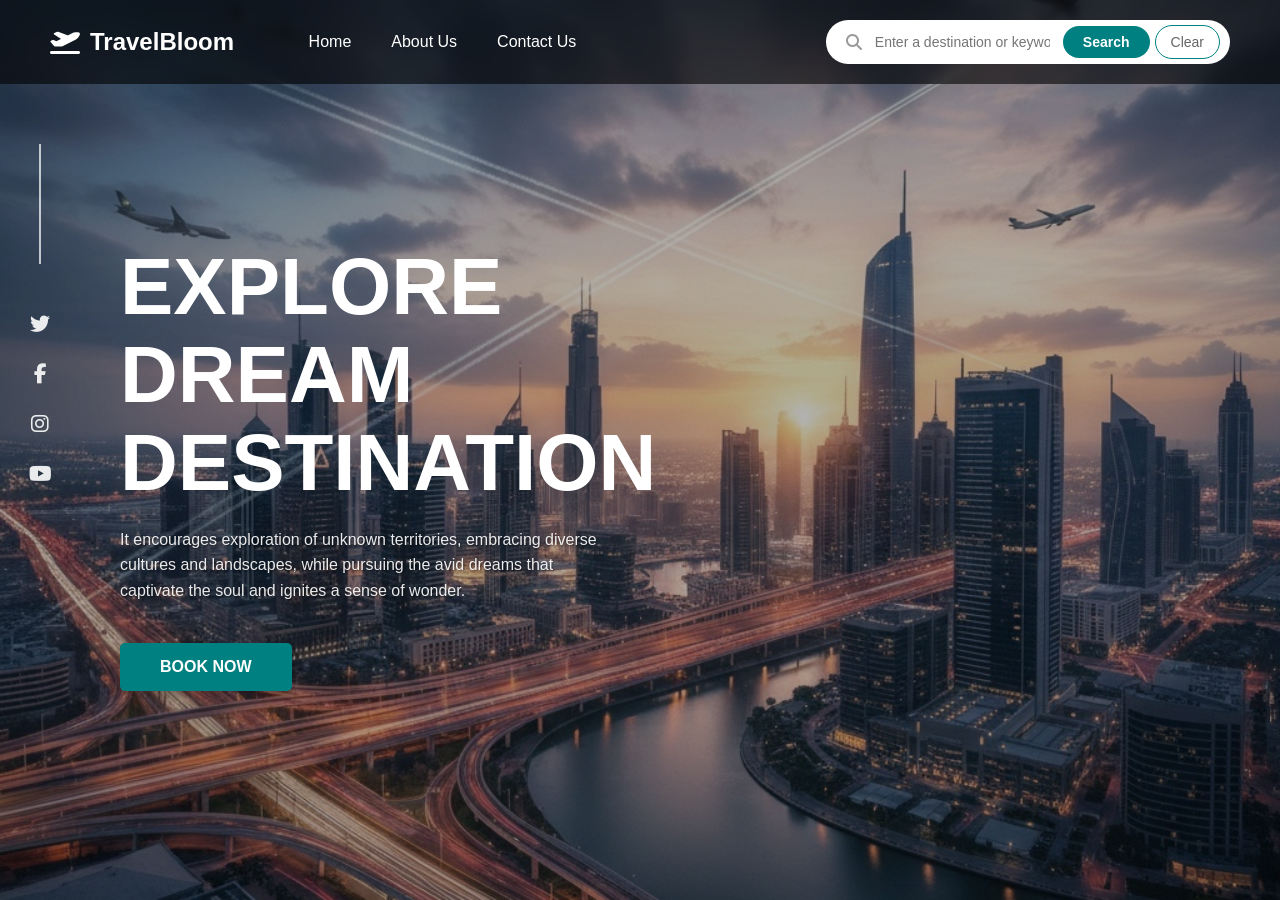
<file: index.html>
<!DOCTYPE html>
<html lang="en">
<head>
    <meta charset="UTF-8">
    <meta name="viewport" content="width=device-width, initial-scale=1.0">
    <title>Home</title>
    <link rel="stylesheet" href="https://cdnjs.cloudflare.com/ajax/libs/font-awesome/6.4.0/css/all.min.css">
    <Link rel="stylesheet" href="travel_recommendation.css">
    
</head>
<body>

    <header>
        <div class="logo">
            <i class="fa-solid fa-plane-departure"></i>
            TravelBloom
        </div>
        <nav>
            <ul>
                <li><a href="travel_recommendation.html">Home</a></li>
                <li><a href="about_us.html">About Us</a></li>
                <li><a href="contact_us.html">Contact Us</a></li>
            </ul>
        </nav>
        <div class="search-container">
            <div class="search-box">
                <i class="fa-solid fa-magnifying-glass" style="color: #999; margin-right: 5px;"></i>
                <input type="text" placeholder="Enter a destination or keyword">
                <button class="search-btn">Search</button>
                <button class="clear-btn">Clear</button>
            </div>
        </div>
    </header>

    <div class="layout-container">
        
        <aside class="sidebar">
            <div class="vertical-line"></div>
            <i class="fa-brands fa-twitter"></i>
            <i class="fa-brands fa-facebook-f"></i>
            <i class="fa-brands fa-instagram"></i>
            <i class="fa-brands fa-youtube"></i>
        </aside>

        <main>
        

            <div class="hero-content">
                <h1>Explore<br>Dream<br>Destination</h1>
                <p class="hero-desc">
                    It encourages exploration of unknown territories, embracing diverse cultures and landscapes, while pursuing the avid dreams that captivate the soul and ignites a sense of wonder.
                </p>
                <button class="book-btn">BOOK NOW</button>
            </div>
        </main>
        
    </div>
<script src="travel.js"></script>
</body>
</html>
</file>
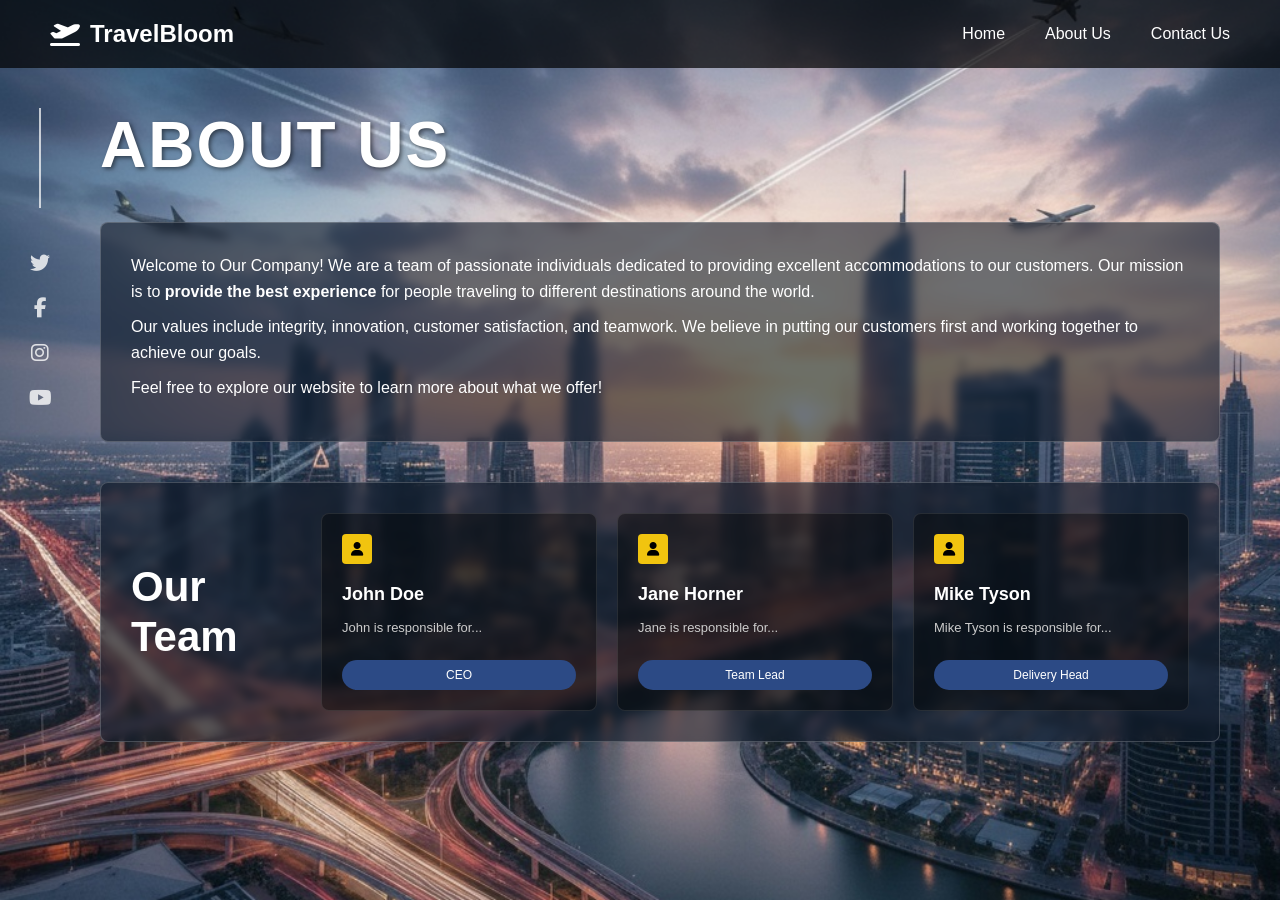
<file: about_us.html>
<!DOCTYPE html>
<html lang="en">
<head>
    <meta charset="UTF-8">
    <meta name="viewport" content="width=device-width, initial-scale=1.0">
    <title>TravelBloom - About Us</title>
    <link rel="stylesheet" href="https://cdnjs.cloudflare.com/ajax/libs/font-awesome/6.4.0/css/all.min.css">
    <link rel="stylesheet" href="about_us.css">
</head>
<body>

    <header>
        <div class="logo">
            <i class="fa-solid fa-plane-departure"></i>
            TravelBloom
        </div>
        <nav>
            <ul>
                <li><a href="index.html">Home</a></li>
                <li><a href="about_us.html">About Us</a></li>
                <li><a href="contact_us.html">Contact Us</a></li>
            </ul>
        </nav>
    </header>

    <div class="layout-container">
        
        <aside class="sidebar">
            <div class="vertical-line"></div>
            <i class="fa-brands fa-twitter"></i>
            <i class="fa-brands fa-facebook-f"></i>
            <i class="fa-brands fa-instagram"></i>
            <i class="fa-brands fa-youtube"></i>
        </aside>

        <main>
            <h1 class="page-title">ABOUT US</h1>

            <section class="intro-box">
                <p>Welcome to Our Company! We are a team of passionate individuals dedicated to providing excellent accommodations to our customers. Our mission is to <strong>provide the best experience</strong> for people traveling to different destinations around the world.</p>
                <p>Our values include integrity, innovation, customer satisfaction, and teamwork. We believe in putting our customers first and working together to achieve our goals.</p>
                <p>Feel free to explore our website to learn more about what we offer!</p>
            </section>

            <section class="team-section">
                <div class="team-title">
                    Our<br>Team
                </div>
                
                <div class="team-cards">
                    <div class="card">
                        <div class="card-icon"><i class="fa-solid fa-user"></i></div>
                        <h3>John Doe</h3>
                        <p>John is responsible for...</p>
                        <button class="role-btn">CEO</button>
                    </div>

                    <div class="card">
                        <div class="card-icon"><i class="fa-solid fa-user"></i></div>
                        <h3>Jane Horner</h3>
                        <p>Jane is responsible for...</p>
                        <button class="role-btn">Team Lead</button>
                    </div>

                    <div class="card">
                        <div class="card-icon"><i class="fa-solid fa-user"></i></div>
                        <h3>Mike Tyson</h3>
                        <p>Mike Tyson is responsible for...</p>
                        <button class="role-btn">Delivery Head</button>
                    </div>
                </div>
            </section>
        </main>
        
    </div>

</body>
</html>
</file>
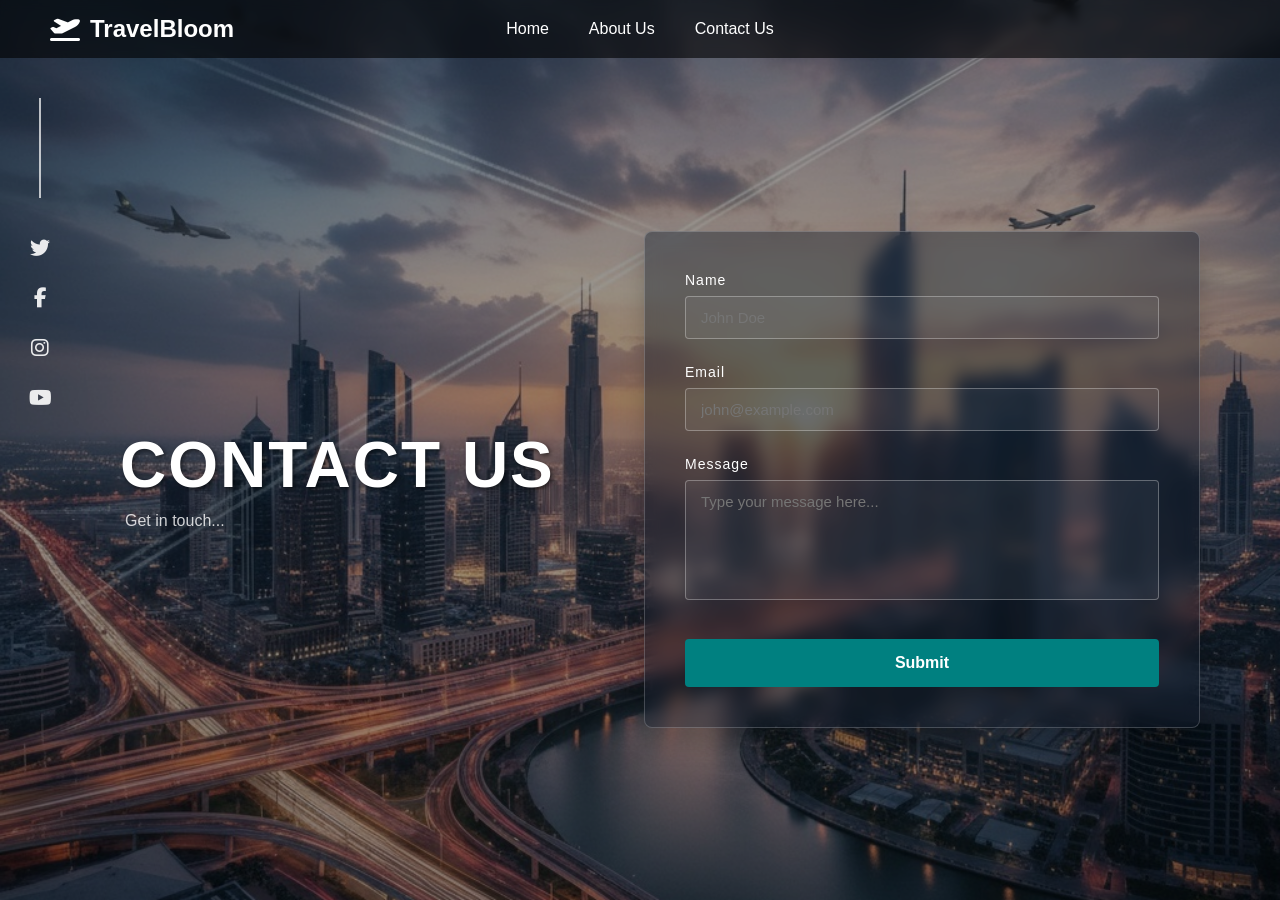
<file: contact_us.html>
<!DOCTYPE html>
<html lang="en">
<head>
    
    <meta charset="UTF-8">
    <meta name="viewport" content="width=device-width, initial-scale=1.0">
    <title>Contact Us</title>
    <link rel="stylesheet" href="https://cdnjs.cloudflare.com/ajax/libs/font-awesome/6.4.0/css/all.min.css">
    <link rel="stylesheet" href="contact_us.css">
    
</head>
<body>

    <header>
        <div class="logo">
            <i class="fa-solid fa-plane-departure"></i>
            TravelBloom
        </div>
        <nav>
            <ul>
                <li><a href="index.html">Home</a></li>
                <li><a href="about_us.html">About Us</a></li>
                <li><a href="contact_us.html">Contact Us</a></li>
            </ul>
        </nav>
    </header>

    <div class="layout-container">
        
        <aside class="sidebar">
            <div class="vertical-line"></div>
            <i class="fa-brands fa-twitter"></i>
            <i class="fa-brands fa-facebook-f"></i>
            <i class="fa-brands fa-instagram"></i>
            <i class="fa-brands fa-youtube"></i>
        </aside>

        <main>
            <div class="contact-text-section">
                
                <h1>CONTACT US</h1>
                <p class="sub-text">Get in touch...</p>
            </div>

            <div class="form-section">
                <form action="#" method="POST">
                    <div class="form-group">
                        <label for="name">Name</label>
                        <input type="text" id="name" name="name" placeholder="John Doe">
                    </div>
                    
                    <div class="form-group">
                        <label for="email">Email</label>
                        <input type="email" id="email" name="email" placeholder="john@example.com">
                    </div>
                    
                    <div class="form-group">
                        <label for="message">Message</label>
                        <textarea id="message" name="message" placeholder="Type your message here..."></textarea>
                    </div>
                    
                    <button type="submit" class="submit-btn">Submit</button>
                </form>
            </div>
        </main>
        
    </div>

</body>
</html>
</file>
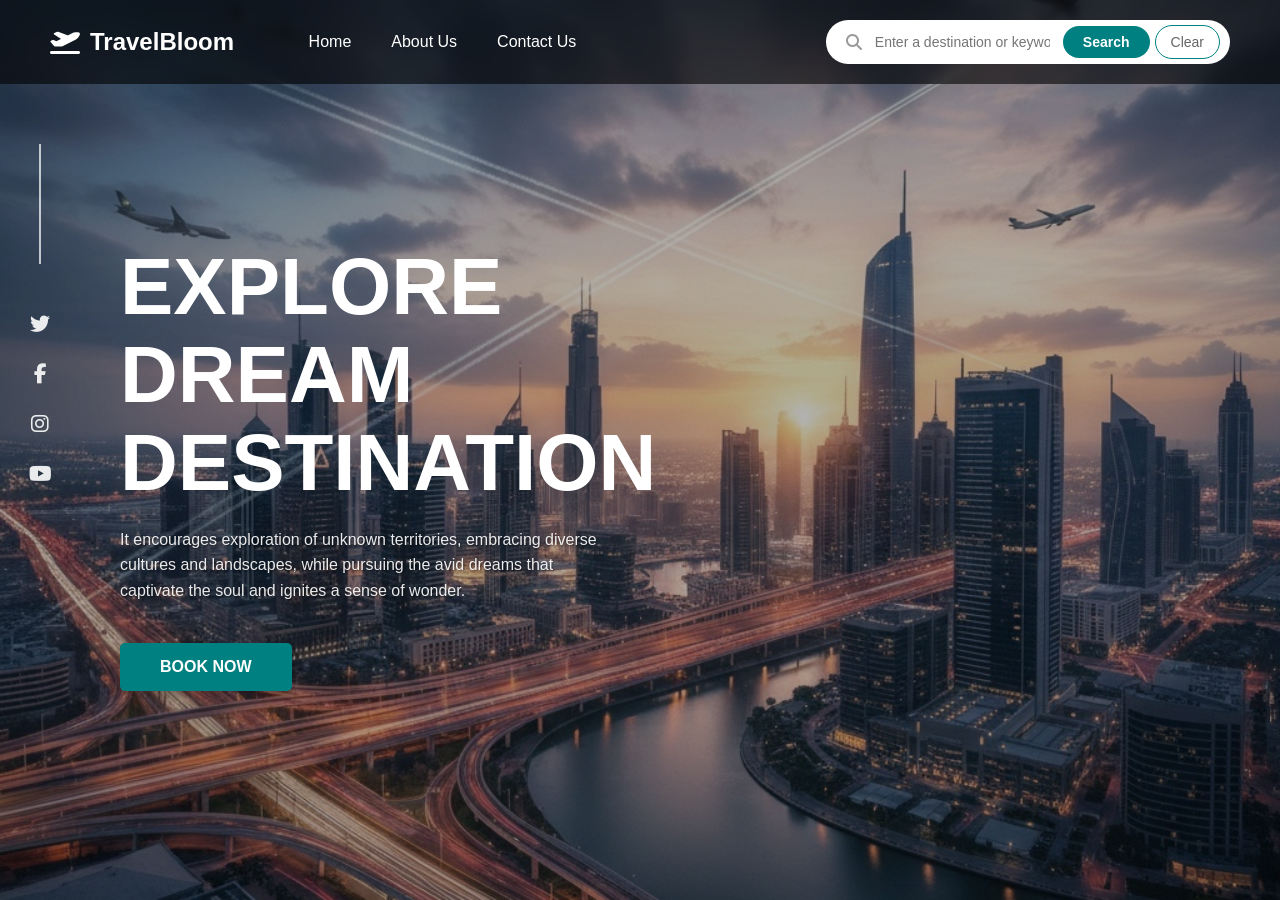
<file: travel_recommendation.html>
<!DOCTYPE html>
<html lang="en">
<head>
    <meta charset="UTF-8">
    <meta name="viewport" content="width=device-width, initial-scale=1.0">
    <title>Home</title>
    <link rel="stylesheet" href="https://cdnjs.cloudflare.com/ajax/libs/font-awesome/6.4.0/css/all.min.css">
    <Link rel="stylesheet" href="travel_recommendation.css">
    
</head>
<body>

    <header>
        <div class="logo">
            <i class="fa-solid fa-plane-departure"></i>
            TravelBloom
        </div>
        <nav>
            <ul>
                <li><a href="travel_recommendation.html">Home</a></li>
                <li><a href="about_us.html">About Us</a></li>
                <li><a href="contact_us.html">Contact Us</a></li>
            </ul>
        </nav>
        <div class="search-container">
            <div class="search-box">
                <i class="fa-solid fa-magnifying-glass" style="color: #999; margin-right: 5px;"></i>
                <input type="text" placeholder="Enter a destination or keyword">
                <button class="search-btn">Search</button>
                <button class="clear-btn">Clear</button>
            </div>
        </div>
    </header>

    <div class="layout-container">
        
        <aside class="sidebar">
            <div class="vertical-line"></div>
            <i class="fa-brands fa-twitter"></i>
            <i class="fa-brands fa-facebook-f"></i>
            <i class="fa-brands fa-instagram"></i>
            <i class="fa-brands fa-youtube"></i>
        </aside>

        <main>
        

            <div class="hero-content">
                <h1>Explore<br>Dream<br>Destination</h1>
                <p class="hero-desc">
                    It encourages exploration of unknown territories, embracing diverse cultures and landscapes, while pursuing the avid dreams that captivate the soul and ignites a sense of wonder.
                </p>
                <button class="book-btn">BOOK NOW</button>
            </div>
        </main>
        
    </div>
<script src="travel.js"></script>
</body>
</html>
</file>
<file: travel_recommendation.css>
* {
            margin: 0;
            padding: 0;
            box-sizing: border-box;
            font-family: 'Segoe UI', Tahoma, Geneva, Verdana, sans-serif;
        }

        body {
            background: url('bck.png') no-repeat center center fixed;
            background-size: cover;
            color: #ffffff;
            height: 100vh;
            display: flex;
            flex-direction: column;
        }

        body::before {
            content: '';
            position: absolute;
            top: 0;
            left: 0;
            right: 0;
            bottom: 0;
            background: rgba(0, 0, 0, 0.3);
            z-index: -1;
        }

        header {
            display: flex;
            justify-content: space-between;
            align-items: center;
            padding: 20px 50px;
            background: rgba(0, 0, 0, 0.6); /* Slight background for header */
            backdrop-filter: blur(5px);
        }

        .logo {
            font-size: 24px;
            font-weight: bold;
            display: flex;
            align-items: center;
            gap: 10px;
            flex: 1;
        }

        nav {
            flex: 2;
        }

        nav ul {
            list-style: none;
            display: flex;
            gap: 40px;
        }

        nav ul li a {
            color: #ffffff;
            text-decoration: none;
            font-size: 16px;
            font-weight: 500;
            transition: color 0.3s;
        }

        nav ul li a:hover {
            color: #cccccc;
        }

        /* Search Bar Area */
        .search-container {
            flex: 1.5;
            display: flex;
            justify-content: flex-end;
        }

        .search-box {
            background: white;
            border-radius: 25px;
            padding: 5px 10px 5px 20px;
            display: flex;
            align-items: center;
            width: 100%;
            max-width: 450px;
        }

        .search-box input {
            border: none;
            outline: none;
            flex: 7;
            padding: 8px;
            font-size: 14px;
            color: #333;
        }

        .search-btn {
            background-color: #008080; /* Teal color */
            color: white;
            border: none;
            padding: 8px 20px;
            border-radius: 20px;
            cursor: pointer;
            font-weight: bold;
            font-size: 14px;
            margin-left: 5px;
        }

        .clear-btn {
            background: transparent;
            border: 1px solid #008080;
            color: #666;
            padding: 8px 15px;
            border-radius: 20px;
            cursor: pointer;
            font-size: 14px;
            margin-left: 5px;
        }

        .layout-container {
            display: flex;
            flex: 1;
            position: relative;
        }

        .sidebar {
            width: 80px;
            display: flex;
            flex-direction: column;
            align-items: center;
            padding-top: 60px; /* Moved down slightly */
            gap: 30px;
            z-index: 10;
        }

        .vertical-line {
            width: 2px;
            height: 120px; /* Longer line based on image */
            background-color: #ffffff;
            margin-bottom: 20px;
            opacity: 0.7;
        }

        .sidebar i {
            font-size: 20px;
            cursor: pointer;
            opacity: 0.9;
            transition: transform 0.3s;
        }

        .sidebar i:hover {
            transform: scale(1.2);
            color: #008080;
        }

        main {
            flex: 1;
            padding: 60px 40px;
            display: flex;
            flex-direction: column;
            justify-content: center;
            align-items: flex-start;
        }

        .hero-content {
            max-width: 600px;
            margin-top: -50px; /* Visual adjustment to lift text up */
        }

        h1 {
            font-size: 80px;
            font-weight: 800;
            line-height: 1.1;
            margin-bottom: 20px;
            text-transform: uppercase;
        }

        .hero-desc {
            font-size: 16px;
            line-height: 1.6;
            margin-bottom: 40px;
            max-width: 500px;
            opacity: 0.9;
            text-shadow: 1px 1px 2px rgba(0,0,0,0.5);
        }

        .book-btn {
            background-color: #008080; /* Teal */
            color: white;
            border: none;
            padding: 15px 40px;
            border-radius: 5px;
            font-size: 16px;
            font-weight: bold;
            cursor: pointer;
            box-shadow: 0 4px 6px rgba(0,0,0,0.2);
            transition: background 0.3s;
        }

        .book-btn:hover {
            background-color: #006666;
        }

        /* Container holding all search results */
.results-container {
    position: absolute;
    right: 50px;
    top: 100px;
    width: 450px;
    display: flex;
    flex-direction: column;
    gap: 20px;
    max-height: 75vh;
    overflow-y: auto;
    z-index: 20;
    padding-right: 10px; /* Space for scrollbar */
}

/* Individual Result Card */
.result-card {
    background: white;
    border-radius: 8px;
    overflow: hidden;
    color: #333; /* Dark text for readability */
    box-shadow: 0 10px 20px rgba(0, 0, 0, 0.3);
}

.result-card img {
    width: 100%;
    height: 220px;
    object-fit: cover;
    display:flex;
}

.result-card .card-content {
    padding: 20px;
}

.result-card h3 {
    margin-bottom: 10px;
    font-size: 27px;
    color: #ffffff;
}

.result-card p {
    font-size: 20px;
    color: #ffffff;
    margin-bottom: 15px;
    line-height: 1.5;
}

.visit-btn {
    background-color: #008080; /* Matches header button */
    color: white;
    border: none;
    padding: 10px 25px;
    border-radius: 4px;
    cursor: pointer;
    font-weight: bold;
    font-size: 14px;
    transition: background-color 0.3s;
}

.visit-btn:hover {
    background-color: #006666;
}

.no-results {
    background: white;
    color: #333;
    padding: 20px;
    border-radius: 8px;
    text-align: center;
    font-weight: bold;
}
</file>
<file: about_us.css>
/* CSS Reset */
        * {
            margin: 0;
            padding: 0;
            box-sizing: border-box;
            font-family: 'Segoe UI', Tahoma, Geneva, Verdana, sans-serif;
        }

        body {
            /* Placeholder Background Image (City Skyline) */
            background: url('bck.png') no-repeat center center fixed;
            background-size: cover;
            color: #ffffff;
            min-height: 100vh;
            display: flex;
            flex-direction: column;
        }

        /* Header Navigation */
        header {
            display: flex;
            justify-content: space-between;
            align-items: center;
            padding: 20px 50px;
            background: rgba(0, 0, 0, 0.7);
        }

        .logo {
            font-size: 24px;
            font-weight: bold;
            display: flex;
            align-items: center;
            gap: 10px;
        }

        nav ul {
            list-style: none;
            display: flex;
            gap: 40px;
        }

        nav ul li a {
            color: #ffffff;
            text-decoration: none;
            font-size: 16px;
            transition: color 0.3s;
        }

        nav ul li a:hover {
            color: #cccccc;
        }

        .layout-container {
            display: flex;
            flex: 1;
        }

        .sidebar {
            width: 80px;
            display: flex;
            flex-direction: column;
            align-items: center;
            padding-top: 40px;
            gap: 25px;
        }

        .vertical-line {
            width: 2px;
            height: 100px;
            background-color: #ffffff;
            margin-bottom: 20px;
            opacity: 0.7;
        }

        .sidebar i {
            font-size: 20px;
            cursor: pointer;
            opacity: 0.8;
            transition: opacity 0.3s;
        }

        .sidebar i:hover {
            opacity: 1;
        }

        main {
            flex: 1;
            padding: 40px 60px 40px 20px;
            display: flex;
            flex-direction: column;
            gap: 40px;
        }

        .page-title {
            font-size: 64px;
            font-weight: 800;
            letter-spacing: 2px;
            text-shadow: 2px 2px 4px rgba(0, 0, 0, 0.5);
        }

        .intro-box {
            background: rgba(15, 25, 40, 0.6); /* Semi-transparent dark blue/grey */
            border: 1px solid rgba(255, 255, 255, 0.2);
            padding: 30px;
            border-radius: 8px;
            backdrop-filter: blur(5px);
            line-height: 1.6;
            font-size: 16px;
        }

        .intro-box p {
            margin-bottom: 10px;
        }

        .intro-box strong {
            font-weight: 700;
        }

        .team-section {
            background: rgba(15, 25, 40, 0.6);
            border: 1px solid rgba(255, 255, 255, 0.2);
            padding: 30px;
            border-radius: 8px;
            backdrop-filter: blur(5px);
            display: flex;
            align-items: stretch;
            gap: 40px;
        }

        .team-title {
            font-size: 42px;
            font-weight: 800;
            line-height: 1.2;
            min-width: 150px;
            display: flex;
            align-items: center;
        }

        .team-cards {
            display: flex;
            gap: 20px;
            flex: 1;
            flex-wrap: wrap;
        }

        .card {
            background: rgba(0, 0, 0, 0.4);
            border: 1px solid rgba(255, 255, 255, 0.1);
            padding: 20px;
            border-radius: 8px;
            flex: 1;
            min-width: 200px;
            display: flex;
            flex-direction: column;
            gap: 10px;
        }

        .card-icon {
            width: 30px;
            height: 30px;
            background-color: #f1c40f; /* Yellow placeholder color */
            display: flex;
            justify-content: center;
            align-items: center;
            border-radius: 4px;
            color: #000;
            font-size: 14px;
            margin-bottom: 10px;
        }

        .card h3 {
            font-size: 18px;
            margin-bottom: 5px;
        }

        .card p {
            font-size: 13px;
            color: #cccccc;
            margin-bottom: 15px;
            flex: 1; /* Pushes button to bottom */
        }

        .role-btn {
            background-color: #2c4a85;
            color: #ffffff;
            border: none;
            padding: 8px 15px;
            border-radius: 20px;
            font-size: 12px;
            cursor: pointer;
            text-align: center;
            transition: background-color 0.3s;
        }

        .role-btn:hover {
            background-color: #3b5fa3;
        }
</file>
<file: contact_us.css>
/* CSS Reset */
        * {
            margin: 0;
            padding: 0;
            box-sizing: border-box;
            font-family: 'Segoe UI', Tahoma, Geneva, Verdana, sans-serif;
        }

        body {
            /* Background Image (New York City Skyline) */
            background: url('bck.png') no-repeat center center fixed;
            background-size: cover;
            color: #ffffff;
            height: 100vh;
            display: flex;
            flex-direction: column;
            overflow: hidden;
        }

        /* Overlay to darken background slightly */
        body::before {
            content: '';
            position: absolute;
            top: 0;
            left: 0;
            right: 0;
            bottom: 0;
            background: rgba(0, 0, 0, 0.4);
            z-index: -1;
        }

        /* Header Navigation */
        header {
            display: flex;
            justify-content: center; /* Centered in this specific view */
            align-items: center;
            padding: 20px 50px;
            background: rgba(0, 0, 0, 0.6);
            backdrop-filter: blur(5px);
            position: relative;
        }

        .logo {
            font-size: 24px;
            font-weight: bold;
            display: flex;
            align-items: center;
            gap: 10px;
            position: absolute;
            left: 50px;
        }

        nav ul {
            list-style: none;
            display: flex;
            gap: 40px;
        }

        nav ul li a {
            color: #ffffff;
            text-decoration: none;
            font-size: 16px;
            font-weight: 500;
            transition: color 0.3s;
        }

        nav ul li a:hover {
            color: #cccccc;
        }

        /* Main Layout */
        .layout-container {
            display: flex;
            flex: 1;
            position: relative;
        }

        /* Left Sidebar (Socials) */
        .sidebar {
            width: 80px;
            display: flex;
            flex-direction: column;
            align-items: center;
            padding-top: 40px;
            gap: 30px;
            z-index: 10;
        }

        .vertical-line {
            width: 2px;
            height: 100px;
            background-color: #ffffff;
            margin-bottom: 10px;
            opacity: 0.7;
        }

        .sidebar i {
            font-size: 20px;
            cursor: pointer;
            opacity: 0.9;
            transition: transform 0.3s, color 0.3s;
        }

        .sidebar i:hover {
            transform: scale(1.2);
            color: #008080;
        }

        /* Main Content Area */
        main {
            flex: 1;
            padding: 40px 80px 40px 40px;
            display: flex;
            align-items: center;
            justify-content: space-between;
            gap: 50px;
        }

        /* Left Side Text */
        .contact-text-section {
            flex: 1;
            position: relative;
        }

       
        h1 {
            font-size: 64px;
            font-weight: 800;
            letter-spacing: 2px;
            margin-bottom: 10px;
            text-shadow: 2px 2px 4px rgba(0, 0, 0, 0.5);
        }

        .sub-text {
            font-size: 16px;
            opacity: 0.8;
            margin-left: 5px;
        }

        /* Right Side Form */
        .form-section {
            flex: 1;
            max-width: 600px;
            background: rgba(15, 25, 40, 0.4); /* Glassmorphism background */
            border: 1px solid rgba(255, 255, 255, 0.2);
            padding: 40px;
            border-radius: 8px;
            backdrop-filter: blur(8px);
            box-shadow: 0 15px 25px rgba(0,0,0,0.2);
        }

        .form-group {
            margin-bottom: 25px;
        }

        .form-group label {
            display: block;
            margin-bottom: 8px;
            font-size: 14px;
            font-weight: 500;
            letter-spacing: 1px;
        }

        .form-group input, 
        .form-group textarea {
            width: 100%;
            background: rgba(255, 255, 255, 0.05); /* Very subtle fill */
            border: 1px solid rgba(255, 255, 255, 0.3);
            border-radius: 4px;
            padding: 12px 15px;
            color: #ffffff;
            font-size: 15px;
            outline: none;
            transition: border-color 0.3s, background 0.3s;
        }

        .form-group input:focus, 
        .form-group textarea:focus {
            border-color: #008080;
            background: rgba(255, 255, 255, 0.1);
        }

        textarea {
            resize: none;
            height: 120px;
        }

        .submit-btn {
            width: 100%;
            background-color: #008080; /* Teal matching the theme */
            color: #ffffff;
            border: none;
            padding: 15px;
            border-radius: 4px;
            font-size: 16px;
            font-weight: bold;
            cursor: pointer;
            transition: background-color 0.3s;
            margin-top: 10px;
        }

        .submit-btn:hover {
            background-color: #006666;
        }
</file>
